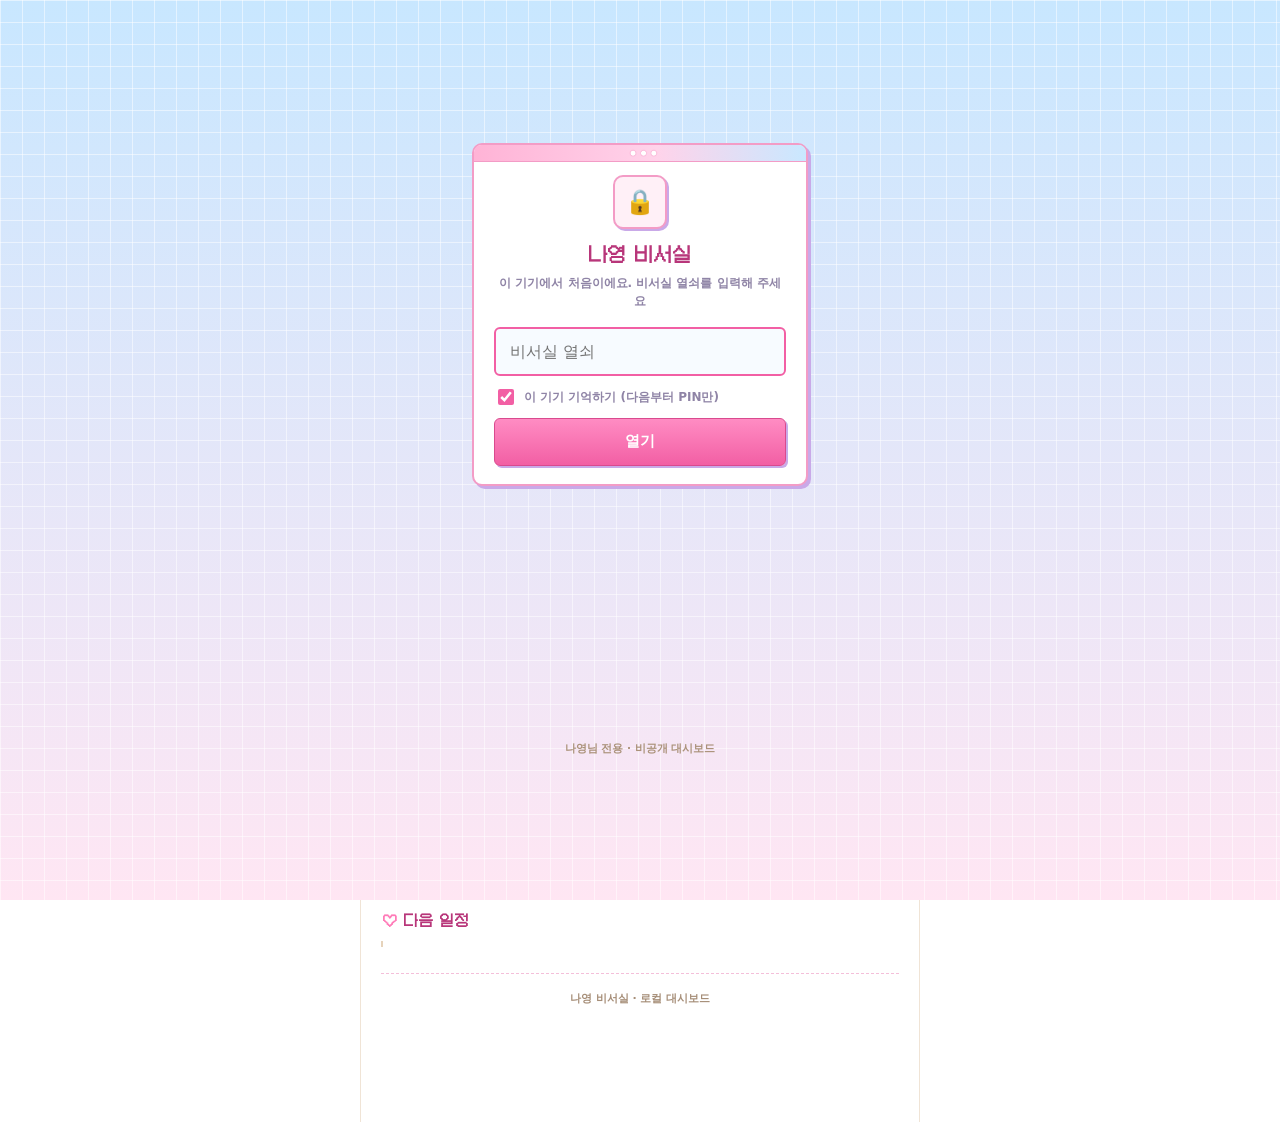
<file: office/index.html>
<!doctype html>
<html lang="ko">
<head>
<meta charset="utf-8" />
<meta name="viewport" content="width=device-width, initial-scale=1, viewport-fit=cover" />
<meta name="theme-color" content="#F7EFE4" />
<meta name="robots" content="noindex, nofollow, noarchive, nosnippet, noimageindex" />
<meta http-equiv="Content-Security-Policy" content="default-src 'none'; script-src 'self' 'sha256-VJ0L0+SbM+eCrXB0UBlh7bOJPUk+utnJWC0xo7uLvAA='; style-src 'self' 'unsafe-inline'; img-src 'self' data:; connect-src 'self' https://nayeong-office-relay.vercel.app; font-src 'self'; base-uri 'none'; form-action 'none'" />

<meta name="description" content="나영님 전용 비서실 대시보드 — 오피스 맵, 회의실, 작업실, 비서현황, 메모" />
<meta name="referrer" content="no-referrer" />
<title>나영 비서실</title>
<script>try{if(sessionStorage.getItem('ny-office:session')==='1')document.documentElement.classList.add('is-authed');}catch(e){}</script>
<link rel="stylesheet" href="styles.css?v=20261129a" />
<link rel="stylesheet" href="y2k.css?v=20261129a" />
<link rel="icon" href="data:image/svg+xml,%3Csvg xmlns='http://www.w3.org/2000/svg' viewBox='0 0 100 100'%3E%3Ctext y='.9em' font-size='90'%3E%F0%9F%91%91%3C/text%3E%3C/svg%3E" />
</head>
<body>

<!-- ═══ PIN 잠금 ═══ -->
<div class="lock" id="lockScreen" role="dialog" aria-modal="true" aria-labelledby="lockTitle">
  <div class="lock-card">
    <div class="lock-badge" aria-hidden="true">🔒</div>
    <h2 class="lock-title" id="lockTitle">나영 비서실</h2>
    <p class="lock-sub" id="lockSub">잠금을 준비하고 있어요…</p>
    <div id="lockPinArea" hidden>
    <div class="lock-dots" id="lockDots" aria-hidden="true">
      <span class="lock-dot"></span><span class="lock-dot"></span><span class="lock-dot"></span><span class="lock-dot"></span>
    </div>
    <div class="lock-keys" id="lockKeys" role="group" aria-label="숫자 키패드">
      <button class="lock-key" type="button" data-key="1">1</button>
      <button class="lock-key" type="button" data-key="2">2</button>
      <button class="lock-key" type="button" data-key="3">3</button>
      <button class="lock-key" type="button" data-key="4">4</button>
      <button class="lock-key" type="button" data-key="5">5</button>
      <button class="lock-key" type="button" data-key="6">6</button>
      <button class="lock-key" type="button" data-key="7">7</button>
      <button class="lock-key" type="button" data-key="8">8</button>
      <button class="lock-key" type="button" data-key="9">9</button>
      <span class="lock-key lock-key-blank" aria-hidden="true"></span>
      <button class="lock-key" type="button" data-key="0">0</button>
      <button class="lock-key lock-key-del" type="button" data-key="del" aria-label="한 자리 지우기">⌫</button>
    </div>
    </div>
    <form class="lock-pass" id="lockPassForm" hidden autocomplete="off">
      <label class="sr-only" for="lockPass">비서실 열쇠</label>
      <input class="lock-pass-input" id="lockPass" type="password" autocomplete="current-password" autocapitalize="off" spellcheck="false" placeholder="비서실 열쇠" />
      <label class="lock-remember"><input type="checkbox" id="lockRemember" checked /> 이 기기 기억하기 (다음부터 PIN만)</label>
      <button class="lock-pass-btn" id="lockPassBtn" type="submit">열기</button>
    </form>
    <button class="lock-forget" id="lockForget" type="button" hidden>이 기기에서 열쇠 지우기</button>
  </div>
  <p class="lock-foot">나영님 전용 · 비공개 대시보드</p>
</div>

<div class="app">

  <div class="top-fixed">
    <header class="topbar">
      <div class="brand">
        <div class="brand-face" aria-hidden="true">👑</div>
        <div class="brand-text">
          <h1>나영 비서실</h1>
          <p class="owner"><span class="dot dot-green"></span><span>나영님 전용</span></p>
        </div>
      </div>
      <button class="conn-badge" id="connBadge" type="button" aria-expanded="false" aria-controls="connSheet">
        <span class="dot dot-green"></span><span class="conn-label">노션·깃허브 연동</span>
      </button>
      <button class="theme-btn" id="themeBtn" type="button" aria-label="테마 바꾸기" title="Y2K ↔ 기본 테마">✿</button>
      <button class="lock-btn" id="lockBtn" type="button" aria-label="대시보드 잠금">🔒 <span>잠금</span></button>
    </header>

    <div class="conn-sheet" id="connSheet" hidden>
      <p class="conn-title">연결된 곳</p>
      <ul class="conn-list" id="connList"></ul>
    </div>

    <nav class="tabs" id="tabs" role="tablist" aria-label="비서실 탭">
      <button class="tab is-active" role="tab" id="tabbtn-map" data-tab="map" aria-selected="true" aria-controls="panel-map">
        <span class="tab-emoji" aria-hidden="true">🗺️</span><span class="tab-label">오피스 맵</span>
      </button>
      <button class="tab" role="tab" id="tabbtn-meeting" data-tab="meeting" aria-selected="false" aria-controls="panel-meeting" tabindex="-1">
        <span class="tab-emoji" aria-hidden="true">💬</span><span class="tab-label">회의실</span>
      </button>
      <button class="tab" role="tab" id="tabbtn-work" data-tab="work" aria-selected="false" aria-controls="panel-work" tabindex="-1">
        <span class="tab-emoji" aria-hidden="true">📋</span><span class="tab-label">작업실</span>
      </button>
      <button class="tab" role="tab" id="tabbtn-staff" data-tab="staff" aria-selected="false" aria-controls="panel-staff" tabindex="-1">
        <span class="tab-emoji" aria-hidden="true">📊</span><span class="tab-label">비서현황</span>
      </button>
      <button class="tab" role="tab" id="tabbtn-report" data-tab="report" aria-selected="false" aria-controls="panel-report" tabindex="-1">
        <span class="tab-emoji" aria-hidden="true">📑</span><span class="tab-label">보고</span>
      </button>
      <button class="tab" role="tab" id="tabbtn-memo" data-tab="memo" aria-selected="false" aria-controls="panel-memo" tabindex="-1">
        <span class="tab-emoji" aria-hidden="true">📝</span><span class="tab-label">메모</span>
      </button>
    </nav>
  </div>

  <main>

    <!-- ═══ 오피스 맵 ═══ -->
    <section class="panel is-active" id="panel-map" role="tabpanel" aria-labelledby="tabbtn-map">
      <div class="hero card">
        <span class="hero-label" id="heroLabel">🌸 나영 비서실 본부</span>
        <h2 id="heroTitle">대장님, 비서 3명이 대기 중이에요</h2>
        <p id="heroDesc">방을 눌러 들어가 보세요. 방마다 비서가 일하고 있어요.</p>
      </div>

      <div class="map-chips" id="mapChips"></div>

      <div class="map-wrap">
        <picture class="map-y2k">
          <source srcset="assets/office-map-y2k.webp" type="image/webp" />
          <img class="map-img" src="assets/office-map-y2k.jpg" alt="하늘 바탕화면 위 창 4개 — 포토부스(지휘실), 메신저(대회의실), 파인더(작업실), 음악(라운지)" width="1200" height="1200" />
        </picture>
        <picture class="map-classic">
          <source srcset="assets/office-map.webp" type="image/webp" />
          <img class="map-img" loading="lazy" src="assets/office-map.png" alt="따뜻한 나무색 아이소메트릭 오피스 — 지휘실, 대회의실, 작업실, 라운지" width="1024" height="1024" />
        </picture>
        <button class="room-pin" data-room="command" data-go="meeting" style="left:46%;top:35%" type="button">
          <span class="pin-dot" aria-hidden="true"></span>🎯 지휘실
        </button>
        <button class="room-pin" data-room="main" data-go="meeting" style="left:23%;top:50%" type="button">
          <span class="pin-dot" aria-hidden="true"></span>🏛️ 대회의실
        </button>
        <button class="room-pin" data-go="work" style="left:62%;top:56%" type="button">
          <span class="pin-dot" aria-hidden="true"></span>🖥️ 작업실
        </button>
        <button class="room-pin" data-room="lounge" data-go="meeting" style="left:70%;top:72%" type="button">
          <span class="pin-dot" aria-hidden="true"></span>☕ 라운지
        </button>
      </div>

      <div class="stat-row" id="mapStats"></div>

      <div class="section-head">
        <h3>오늘의 요약</h3>
        <button class="text-btn" type="button" data-go="work">전체 보기 →</button>
      </div>
      <div class="mini-list" id="mapTaskMini"></div>

      <div class="section-head">
        <h3>다음 일정</h3>
        <span class="section-note" id="updatedNote"></span>
      </div>
      <ul class="schedule-list" id="mapSchedule"></ul>
    </section>

    <!-- ═══ 회의실 ═══ -->
    <section class="panel" id="panel-meeting" role="tabpanel" aria-labelledby="tabbtn-meeting" hidden>
      <div class="room-chips" id="roomChips" role="group" aria-label="방 선택"></div>
      <div class="room-status-row"><p class="room-status" id="roomStatus">🎯 지휘실 · ON 3명</p><button class="chat-wide-btn" id="chatWideBtn" type="button" aria-label="대화 크게 보기">⤢ 크게</button></div>

      <div class="chat" id="chatList" aria-live="polite"></div>

      <div class="composer">
        <div class="composer-row">
          <span class="composer-label">발신</span>
          <div class="chip-scroll" id="senderChips" role="group" aria-label="발신자"></div>
        </div>
        <div class="composer-row">
          <span class="composer-label">멘션</span>
          <div class="chip-scroll" id="mentionChips" role="group" aria-label="멘션"></div>
        </div>
        <textarea id="chatInput" class="composer-input" rows="1" placeholder="귤이·클로드에게 보낼 말" aria-label="메시지 입력"></textarea>
        <div class="composer-actions">
          <button class="btn btn-ghost" type="button" id="sendBtn">말풍선에 남기기</button>
          <button class="btn btn-primary" type="button" id="copyCmdBtn">명령 복사</button>
          <button class="btn btn-soft" type="button" id="notionBtn">노션 기록</button>
        </div>
        <p class="composer-hint" id="chatHint">말풍선은 이 브라우저에만 저장 · 실제 지시는 복사해서 귤이에게 보내세요.</p>
      </div>
    </section>

    <!-- ═══ 작업실 ═══ -->
    <section class="panel" id="panel-work" role="tabpanel" aria-labelledby="tabbtn-work" hidden>
      <div class="card inbox-card">
        <div class="inbox-head">
          <h2>📥 할 일함 <small id="inboxMeta"></small></h2>
          <button class="ib-btn" id="inboxRefresh" type="button">새로고침</button>
        </div>
        <p class="inbox-desc">여기서 누른 승인·완료·한마디는 바로 노션 <strong>AI 회사</strong>에 기록되고, 클로드·지피티·귤이가 다음 확인 때 가져가요.</p>
        <div class="inbox-list" id="inboxList"></div>
        <details class="inbox-new">
          <summary>✍️ 새로 시키기</summary>
          <form id="inboxForm" autocomplete="off">
            <input name="title" maxlength="120" placeholder="무엇을 할지 한 줄로" />
            <div class="inbox-row">
              <select name="assignee" aria-label="담당"><option>클로드</option><option>지피티</option><option>귤이</option><option>감이</option></select>
              <select name="priority" aria-label="우선순위"><option>보통</option><option>높음</option><option>긴급</option><option>낮음</option></select>
            </div>
            <textarea name="body" rows="3" maxlength="1800" placeholder="자세한 내용·링크·완료 기준 (선택)"></textarea>
            <button class="lock-pass-btn" type="submit">요청 보내기</button>
          </form>
        </details>
      </div>

      <div class="work-head">
        <h2>작업실</h2>
        <p>지금 돌고 있는 일과 끝난 일을 모아 뒀어요.</p>
      </div>
      <p class="board-note" id="boardNote"></p>
      <div class="filter-row" id="workFilters" role="group" aria-label="작업 필터">
        <button class="filter is-active" data-filter="all" type="button">전체</button>
        <button class="filter" data-filter="active" type="button">진행 중</button>
        <button class="filter" data-filter="planned" type="button">예정</button>
        <button class="filter" data-filter="done" type="button">완료</button>
      </div>
      <div class="task-list" id="taskList"></div>
    </section>

    <!-- ═══ 비서현황 ═══ -->
    <section class="panel" id="panel-staff" role="tabpanel" aria-labelledby="tabbtn-staff" hidden>
      <div class="work-head">
        <h2>비서현황</h2>
        <p id="staffSub">지금 나영 님을 돕는 비서들이에요.</p>
      </div>
      <div class="staff-list" id="staffList"></div>
      <div class="card note-card">
        <h3>이렇게 일해요</h3>
        <ul class="note-list">
          <li><strong>귤이</strong>는 상주 — 감시·예약·응모·임시저장까지 직접 실행하고 결과를 보고해요.</li>
          <li><strong>클로드</strong>는 수동 호출 — 코드·API처럼 깊게 파야 할 일을 맡아요.</li>
          <li><strong>지피티</strong>는 수동 호출 — 주제·구성·초안을 넓게 뽑아요.</li>
          <li>결제와 발행, 다른 사람에게 가는 연락은 나영 님이 직접 결정해요.</li>
        </ul>
      </div>
    </section>

    <!-- ═══ 메모 ═══ -->
    <!-- ═══ 보고 ═══ -->
    <section class="panel" id="panel-report" role="tabpanel" aria-labelledby="tabbtn-report" hidden>
      <div class="work-head">
        <h2>보고함</h2>
        <p>회의가 끝나면 클로드가 결론을 정리해 여기에 올려요. 노션 AI 회사의 '보고' 행이에요.</p>
      </div>
      <div class="report-list" id="reportList"><p class="empty">보고를 불러오는 중…</p></div>
    </section>

    <section class="panel" id="panel-memo" role="tabpanel" aria-labelledby="tabbtn-memo" hidden>
      <div class="work-head">
        <h2>메모</h2>
        <p>지시사항을 적어두면 이 브라우저에 저장돼요. 노션에 붙여넣기 좋은 모양으로도 뽑을 수 있어요.</p>
      </div>

      <div class="memo-form card">
        <textarea id="memoInput" rows="3" placeholder="예) 11/28 오전엔 티켓베이 대신 카카오만 봐줘" aria-label="메모 입력"></textarea>
        <div class="memo-form-actions">
          <button class="btn btn-primary" type="button" id="memoSave">메모 저장</button>
          <button class="btn btn-ghost" type="button" id="memoCopyAll">전체 복사</button>
          <button class="btn btn-ghost" type="button" id="memoExport">파일로 내보내기</button>
        </div>
      </div>

      <div class="memo-list" id="memoList"></div>
      <p class="empty" id="memoEmpty" hidden>아직 적어둔 메모가 없어요.</p>
    </section>

  </main>

  <footer class="footer">
    <p>나영 비서실 · 로컬 대시보드</p>
    <p class="footer-sub" id="footerUpdated"></p>
  </footer>
  
</div>

<div class="toast" id="toast" role="status" aria-live="polite" hidden></div>

<script src="app.js?v=20261129a"></script>
</body>
</html>
</file>
<file: office/styles.css>
/* ═══════════════════════════════════════════
   나영 비서실 — warm cream / brown dashboard
   ═══════════════════════════════════════════ */

:root {
  --bg: #f5e9db;
  --bg-2: #fbf4ea;
  --card: #fffdf9;
  --card-2: #fdf7ee;
  --ink: #443022;
  --ink-2: #6b5341;
  --muted: #9b846f;
  --line: #ecdbc6;
  --line-soft: #f4e8d8;
  --brown: #8b5a2c;
  --brown-2: #a9703a;
  --brown-deep: #6a4423;
  --peach: #fde3d4;
  --peach-line: #f6c9b0;
  --green: #3f9e68;
  --shadow: 0 12px 26px rgba(126, 87, 48, 0.10);
  --shadow-sm: 0 6px 14px rgba(126, 87, 48, 0.08);
  --r-lg: 24px;
  --r-md: 18px;
  --r-sm: 14px;
  --header-h: 62px;
  --font: "Pretendard", -apple-system, BlinkMacSystemFont, "Apple SD Gothic Neo",
    "Malgun Gothic", "Noto Sans KR", system-ui, sans-serif;
}

* { box-sizing: border-box; }

html, body { margin: 0; padding: 0; }

body {
  font-family: var(--font);
  color: var(--ink);
  background:
    radial-gradient(1100px 520px at 8% -6%, #fdf1e0 0%, rgba(253, 241, 224, 0) 60%),
    radial-gradient(900px 460px at 100% 0%, #f9e6d3 0%, rgba(249, 230, 211, 0) 55%),
    linear-gradient(180deg, #f9eee1 0%, var(--bg) 42%, #f2e4d3 100%);
  background-attachment: fixed;
  -webkit-font-smoothing: antialiased;
  line-height: 1.55;
  min-height: 100vh;
}

.app {
  max-width: 560px;
  margin: 0 auto;
  padding: 0 14px 7rem;
  position: relative;
}

/* ── sticky header + tabs ── */
.top-fixed {
  position: sticky;
  top: 0;
  z-index: 40;
  background: linear-gradient(180deg, #faf1e6 0%, #f9efe3 84%, #f8ede0 100%);
  box-shadow: 0 8px 18px rgba(126, 87, 48, 0.07);
  padding-bottom: 6px;
  margin: 0 -14px;
  padding-left: 14px;
  padding-right: 14px;
}

.topbar {
  display: flex;
  align-items: center;
  gap: 10px;
  padding: 9px 0 8px;
}

.brand {
  display: flex;
  align-items: center;
  gap: 9px;
  min-width: 0;
}

.brand-face {
  width: 42px;
  height: 42px;
  flex: 0 0 42px;
  border-radius: 50%;
  display: grid;
  place-items: center;
  font-size: 22px;
  background: radial-gradient(circle at 32% 26%, #fff8ec, #f4dfc3 70%, #e9cfab);
  border: 1px solid #e7cfa9;
  box-shadow: inset 0 -2px 4px rgba(160, 110, 60, 0.10), var(--shadow-sm);
}

.brand-text { min-width: 0; }

.brand-text h1 {
  margin: 0;
  font-size: 19px;
  font-weight: 800;
  letter-spacing: -0.02em;
  color: #3d2a1c;
  line-height: 1.2;
  white-space: nowrap;
}

.owner {
  margin: 3px 0 0;
  font-size: 12px;
  color: var(--ink-2);
  display: flex;
  align-items: center;
  gap: 5px;
  font-weight: 600;
}

.dot {
  width: 8px;
  height: 8px;
  border-radius: 50%;
  display: inline-block;
  flex: 0 0 8px;
}
.dot-green {
  background: #34d17a;
  box-shadow: 0 0 0 3px rgba(52, 209, 122, 0.18);
}

.conn-badge {
  margin-left: auto;
  display: inline-flex;
  align-items: center;
  gap: 6px;
  font-family: inherit;
  font-size: 11.5px;
  font-weight: 700;
  color: #2f7a52;
  background: linear-gradient(180deg, #f2fbf3, #e7f6ec);
  border: 1px solid #c7e6d2;
  border-radius: 999px;
  padding: 7px 11px;
  cursor: pointer;
  white-space: nowrap;
  transition: transform 0.15s ease, box-shadow 0.15s ease;
}
.conn-badge:active { transform: scale(0.97); }
.conn-badge[aria-expanded="true"] { box-shadow: var(--shadow-sm); }

.conn-sheet {
  background: var(--card);
  border: 1px solid var(--line);
  border-radius: var(--r-md);
  padding: 12px 14px;
  margin: 2px 0 8px;
  box-shadow: var(--shadow);
  animation: pop 0.18s ease;
}
.conn-title {
  margin: 0 0 8px;
  font-size: 12px;
  font-weight: 800;
  color: var(--muted);
  letter-spacing: 0.02em;
}
.conn-list { list-style: none; margin: 0; padding: 0; display: grid; gap: 8px; }
.conn-list li { display: flex; align-items: center; gap: 9px; font-size: 13px; }
.conn-list .c-emoji { font-size: 16px; }
.conn-list .c-name { font-weight: 700; }
.conn-list .c-detail { color: var(--muted); font-size: 12px; }
.conn-list .c-state {
  margin-left: auto;
  font-size: 11px;
  font-weight: 700;
  color: var(--green);
  background: #edf8f1;
  border-radius: 999px;
  padding: 2px 8px;
}
.conn-list a { color: var(--brown); text-decoration: none; border-bottom: 1px dashed #dcc6ac; }

@keyframes pop {
  from { opacity: 0; transform: translateY(-4px); }
  to { opacity: 1; transform: translateY(0); }
}

/* ── tabs ── */
.tabs {
  display: grid;
  grid-template-columns: repeat(6, 1fr);
  gap: 4px;
  padding: 4px 0 8px;
}

.tab {
  font-family: inherit;
  display: flex;
  flex-direction: column;
  align-items: center;
  gap: 3px;
  padding: 8px 2px 7px;
  border-radius: 16px;
  border: 1px solid transparent;
  background: transparent;
  color: var(--ink-2);
  font-size: 11.5px;
  font-weight: 700;
  letter-spacing: -0.01em;
  cursor: pointer;
  transition: background 0.18s ease, color 0.18s ease, transform 0.15s ease;
  -webkit-tap-highlight-color: transparent;
}
.tab-emoji { font-size: 17px; line-height: 1; }
.tab-label { line-height: 1.1; letter-spacing: -0.02em; }
.tab:active { transform: scale(0.96); }
.tab.is-active {
  background: linear-gradient(170deg, #9a6431, #7c4e24);
  color: #fff8ee;
  box-shadow: 0 6px 14px rgba(124, 78, 36, 0.28), inset 0 1px 0 rgba(255, 255, 255, 0.18);
  border-color: rgba(255, 255, 255, 0.12);
}
.tab.is-active .tab-emoji { filter: drop-shadow(0 1px 1px rgba(0, 0, 0, 0.18)); }
.tab:focus-visible { outline: 2px solid #c58a4d; outline-offset: 2px; }

/* ── panels / cards ── */
main { padding-top: 6px; }
.panel { display: none; animation: fade 0.22s ease; }
.panel.is-active { display: block; }
@keyframes fade {
  from { opacity: 0; transform: translateY(4px); }
  to { opacity: 1; transform: none; }
}

.card {
  background: linear-gradient(180deg, #fffdf9, #fdf7ee);
  border: 1px solid var(--line);
  border-radius: var(--r-lg);
  box-shadow: var(--shadow);
}

/* ── hero ── */
.hero {
  padding: 18px 18px 16px;
  margin: 4px 0 12px;
  position: relative;
  overflow: hidden;
}
.hero::after {
  content: "";
  position: absolute;
  right: -40px;
  top: -50px;
  width: 150px;
  height: 150px;
  border-radius: 50%;
  background: radial-gradient(circle, rgba(247, 214, 178, 0.55), rgba(247, 214, 178, 0));
}
.hero-label {
  display: inline-block;
  font-size: 11.5px;
  font-weight: 800;
  color: #8a6a4a;
  background: #fbf1e3;
  border: 1px solid #eeddc6;
  border-radius: 999px;
  padding: 4px 10px;
  position: relative;
  z-index: 1;
}
.hero h2 {
  margin: 10px 0 6px;
  font-size: 21px;
  line-height: 1.34;
  font-weight: 800;
  letter-spacing: -0.03em;
  color: #3e2a1b;
  position: relative;
  z-index: 1;
}
.hero p {
  margin: 0;
  font-size: 12.5px;
  color: var(--ink-2);
  position: relative;
  z-index: 1;
}

/* ── chips ── */
.map-chips { display: grid; gap: 7px; margin: 0 0 12px; }
.chip-row {
  display: flex;
  flex-wrap: wrap;
  gap: 7px;
  margin: 0 0 12px;
}
.map-chips .chip-row { margin: 0; }
.chip {
  display: inline-flex;
  align-items: center;
  gap: 5px;
  font-size: 12px;
  font-weight: 700;
  color: var(--ink-2);
  background: #fffaf2;
  border: 1px solid var(--line);
  border-radius: 999px;
  padding: 6px 12px;
  box-shadow: 0 2px 6px rgba(126, 87, 48, 0.05);
}

/* ── office map ── */
.map-wrap {
  position: relative;
  border-radius: var(--r-lg);
  overflow: hidden;
  border: 1px solid #e4cfb4;
  box-shadow: 0 18px 34px rgba(110, 72, 38, 0.20);
  background: #e3c8a6;
  aspect-ratio: 1 / 1;
}
.map-wrap picture {
  display: block;
  width: 100%;
  height: 100%;
}
.map-img {
  display: block;
  width: 100%;
  height: 100%;
  object-fit: cover;
}

.room-pin {
  position: absolute;
  transform: translate(-50%, -50%);
  display: inline-flex;
  align-items: center;
  gap: 5px;
  font-family: inherit;
  font-size: 11.5px;
  font-weight: 800;
  color: #5c4029;
  background: rgba(255, 252, 246, 0.94);
  border: 1px solid rgba(255, 255, 255, 0.85);
  border-radius: 999px;
  padding: 6px 11px 6px 8px;
  box-shadow: 0 5px 14px rgba(80, 50, 24, 0.25);
  cursor: pointer;
  white-space: nowrap;
  transition: transform 0.16s ease, box-shadow 0.16s ease, background 0.16s ease;
  -webkit-tap-highlight-color: transparent;
}
.room-pin:hover { background: #fff; box-shadow: 0 8px 18px rgba(80, 50, 24, 0.3); }
.room-pin:active { transform: translate(-50%, -50%) scale(0.95); }
.pin-dot {
  width: 7px;
  height: 7px;
  border-radius: 50%;
  background: #34d17a;
  box-shadow: 0 0 0 3px rgba(52, 209, 122, 0.2);
  flex: 0 0 7px;
}

/* ── stats ── */
.stat-row {
  display: grid;
  grid-template-columns: repeat(3, 1fr);
  gap: 8px;
  margin: 12px 0 4px;
}
.stat {
  background: var(--card);
  border: 1px solid var(--line);
  border-radius: var(--r-md);
  padding: 11px 12px;
  box-shadow: var(--shadow-sm);
}
.stat-value {
  display: block;
  font-size: 19px;
  font-weight: 800;
  letter-spacing: -0.02em;
  color: #3f2a1a;
  line-height: 1.2;
}
.stat-value.green { color: #2f8a57; }
.stat-value.brown { color: var(--brown); }
.stat-label {
  display: block;
  margin-top: 3px;
  font-size: 11px;
  color: var(--muted);
  font-weight: 700;
}

/* ── section head ── */
.section-head {
  display: flex;
  align-items: center;
  gap: 8px;
  margin: 20px 2px 9px;
}
.section-head h3 {
  margin: 0;
  font-size: 14.5px;
  font-weight: 800;
  letter-spacing: -0.02em;
  color: #402c1d;
}
.section-note {
  margin-left: auto;
  font-size: 11px;
  color: var(--muted);
  font-weight: 600;
}
.text-btn {
  margin-left: auto;
  font-family: inherit;
  font-size: 11.5px;
  font-weight: 700;
  color: var(--brown);
  background: none;
  border: 0;
  padding: 2px;
  cursor: pointer;
}

/* ── mini task list ── */
.mini-list { display: grid; gap: 8px; }
.mini {
  display: flex;
  align-items: center;
  gap: 10px;
  background: var(--card);
  border: 1px solid var(--line);
  border-radius: var(--r-md);
  padding: 11px 13px;
  box-shadow: var(--shadow-sm);
  text-align: left;
  font-family: inherit;
  cursor: pointer;
  color: inherit;
  width: 100%;
}
.mini:active { transform: scale(0.995); }
.mini-emoji { font-size: 18px; flex: 0 0 auto; }
.mini-body { min-width: 0; flex: 1; }
.mini-title {
  display: block;
  font-size: 13px;
  font-weight: 700;
  white-space: nowrap;
  overflow: hidden;
  text-overflow: ellipsis;
}
.mini-meta { display: block; font-size: 11.5px; color: var(--muted); margin-top: 1px; }
.pill {
  flex: 0 0 auto;
  font-size: 10.5px;
  font-weight: 800;
  border-radius: 999px;
  padding: 3px 8px;
  white-space: nowrap;
}
.pill-done { color: #2f8a57; background: #e9f7ee; border: 1px solid #cbe9d6; }
.pill-active { color: #a8621d; background: #fdf0dc; border: 1px solid #f2d9b4; }
.pill-planned { color: #6f6255; background: #f1ece4; border: 1px solid #e3dbd0; }

/* ── schedule ── */
.schedule-list {
  list-style: none;
  margin: 0;
  padding: 4px 4px 2px 6px;
  border-left: 2px dashed #e6d3bb;
  display: grid;
  gap: 10px;
}
.schedule-list li {
  position: relative;
  font-size: 12.5px;
  color: var(--ink-2);
  padding-left: 4px;
}
.schedule-list li::before {
  content: "";
  position: absolute;
  left: -13px;
  top: 7px;
  width: 9px;
  height: 9px;
  border-radius: 50%;
  background: #f0dcc2;
  border: 2px solid #fbf4ea;
  box-shadow: 0 0 0 1px #e6d3bb;
}
.schedule-list li.is-today::before { background: #34d17a; box-shadow: 0 0 0 1px #b8e6c9; }
.schedule-when {
  font-weight: 800;
  color: #4a3324;
  margin-right: 6px;
}
.schedule-who { color: var(--muted); font-size: 11.5px; margin-left: 6px; }

/* ── 회의실 ── */
.room-chips {
  display: flex;
  gap: 7px;
  padding: 6px 0 4px;
  overflow-x: auto;
  scrollbar-width: none;
}
.room-chips::-webkit-scrollbar { display: none; }
.room-chip {
  font-family: inherit;
  flex: 0 0 auto;
  font-size: 12.5px;
  font-weight: 700;
  color: #6a5540;
  background: #fffaf3;
  border: 1px solid var(--line);
  border-radius: 999px;
  padding: 8px 14px;
  cursor: pointer;
  transition: all 0.16s ease;
}
.room-chip.is-active {
  background: #fff;
  border-color: #d8b78d;
  color: #4a3121;
  box-shadow: 0 4px 12px rgba(126, 87, 48, 0.14), inset 0 0 0 1.5px #f3e3cd;
}
.room-status {
  margin: 8px 2px 14px;
  font-size: 11.5px;
  color: var(--muted);
  font-weight: 700;
  padding-bottom: 10px;
  border-bottom: 1px dashed #e8d6bf;
}

.chat { display: grid; gap: 16px; padding-bottom: 8px; }
.msg { display: flex; gap: 8px; align-items: flex-start; }
.msg.is-me { flex-direction: row-reverse; }

.avatar {
  width: 38px;
  height: 38px;
  flex: 0 0 38px;
  border-radius: 50%;
  display: grid;
  place-items: center;
  font-size: 18px;
  border: 1px solid rgba(255, 255, 255, 0.9);
  box-shadow: 0 3px 8px rgba(120, 85, 50, 0.14);
}

.msg-body { min-width: 0; max-width: 82%; }
.msg.is-me .msg-body { max-width: 84%; }
.msg-head {
  display: flex;
  align-items: baseline;
  gap: 6px;
  margin: 0 4px 5px;
  font-size: 11.5px;
}
.msg.is-me .msg-head { flex-direction: row-reverse; }
.msg.is-me .msg-role { display: none; }
.msg-name { font-weight: 800; color: #463022; }
.msg-role { color: var(--muted); font-size: 10.5px; }
.msg-time { color: #b09a86; font-size: 10.5px; margin-left: auto; }
.msg.is-me .msg-time { margin-left: 0; margin-right: auto; }

.bubble {
  background: #fffdf8;
  border: 1px solid #ecdfcd;
  border-radius: 4px 16px 16px 16px;
  padding: 11px 14px;
  font-size: 13px;
  line-height: 1.62;
  color: #473325;
  box-shadow: 0 3px 10px rgba(126, 87, 48, 0.06);
  white-space: pre-wrap;
  word-break: break-word;
}
.msg.is-me .bubble {
  background: linear-gradient(180deg, #ffe6d8, #fddaca);
  border-color: #f6c7ae;
  border-radius: 16px 4px 16px 16px;
  color: #5d3620;
}
.mention { color: #b2622a; font-weight: 800; }

/* chat = 화면 높이에 맞춘 스크롤 영역 + 하단 고정 입력줄 */
body.chat-lock { overflow: hidden; }
body.chat-lock .app { height: 100dvh; overflow: hidden; padding-bottom: 0; }
body.chat-lock .footer { display: none; }
#panel-meeting.is-active {
  display: flex;
  flex-direction: column;
  height: calc(100dvh - 138px);
  min-height: 420px;
}
#panel-meeting .chat {
  flex: 1 1 auto;
  min-height: 0;
  overflow-y: auto;
  overscroll-behavior: contain;
  padding-right: 2px;
}

.composer {
  flex: 0 0 auto;
  margin: 6px -14px 0;
  padding: 10px 14px calc(10px + env(safe-area-inset-bottom));
  background: linear-gradient(180deg, rgba(250, 242, 232, 0.55), #f7ecdd 26%);
  border-top: 1px solid rgba(230, 211, 187, 0.9);
}
.composer-row { display: flex; align-items: center; gap: 6px; margin-bottom: 6px; }
.composer-label {
  font-size: 10.5px;
  font-weight: 800;
  color: var(--muted);
  flex: 0 0 auto;
  width: 22px;
}
.chip-scroll {
  display: flex;
  gap: 6px;
  overflow-x: auto;
  scrollbar-width: none;
  padding: 1px 0;
}
.chip-scroll::-webkit-scrollbar { display: none; }
.s-chip {
  font-family: inherit;
  flex: 0 0 auto;
  display: inline-flex;
  align-items: center;
  gap: 4px;
  font-size: 11.5px;
  font-weight: 700;
  color: #6a5540;
  background: #fffaf3;
  border: 1px solid var(--line);
  border-radius: 999px;
  padding: 6px 10px;
  cursor: pointer;
  transition: all 0.15s ease;
}
.s-chip.is-active {
  background: linear-gradient(170deg, #9a6431, #7c4e24);
  color: #fff8ee;
  border-color: #7c4e24;
  box-shadow: 0 4px 10px rgba(124, 78, 36, 0.24);
}
.composer-input {
  width: 100%;
  font-family: inherit;
  font-size: 13px;
  color: var(--ink);
  background: #fffdf9;
  border: 1px solid var(--line);
  border-radius: var(--r-sm);
  padding: 9px 12px;
  resize: none;
  outline: none;
  line-height: 1.5;
  max-height: 92px;
  overflow-y: auto;
}
.composer-input:focus { border-color: #d3ae82; box-shadow: 0 0 0 3px rgba(211, 174, 130, 0.18); }
.composer-actions { display: flex; gap: 6px; margin-top: 7px; }
.composer-hint {
  margin: 6px 2px 0;
  font-size: 10px;
  line-height: 1.4;
  color: var(--muted);
  white-space: nowrap;
  overflow: hidden;
  text-overflow: ellipsis;
}

/* ── buttons ── */
.btn {
  font-family: inherit;
  font-size: 12.5px;
  font-weight: 700;
  border-radius: 12px;
  padding: 10px 12px;
  cursor: pointer;
  border: 1px solid transparent;
  transition: transform 0.14s ease, box-shadow 0.14s ease, background 0.14s ease;
  flex: 1;
  white-space: nowrap;
}
.btn:active { transform: scale(0.98); }
.btn-primary {
  flex: 1.2;
  background: linear-gradient(170deg, #9a6431, #7a4c23);
  color: #fff8ee;
  box-shadow: 0 6px 14px rgba(124, 78, 36, 0.24);
}
.btn-ghost { background: #fffaf3; border-color: var(--line); color: #6a5540; }
.btn-soft { background: #fdf0e2; border-color: #eed9be; color: #8a5a2c; }
.btn:focus-visible { outline: 2px solid #c58a4d; outline-offset: 2px; }

/* ── 작업실 ── */
.work-head { padding: 8px 2px 12px; }
.work-head h2 {
  margin: 0 0 4px;
  font-size: 19px;
  font-weight: 800;
  letter-spacing: -0.03em;
}
.work-head p { margin: 0; font-size: 12.5px; color: var(--muted); }

.filter-row { display: flex; gap: 6px; margin-bottom: 12px; }
.filter {
  font-family: inherit;
  font-size: 12px;
  font-weight: 700;
  color: #7a6450;
  background: #fffaf3;
  border: 1px solid var(--line);
  border-radius: 999px;
  padding: 7px 14px;
  cursor: pointer;
}
.filter.is-active {
  background: #8b5a2c;
  border-color: #8b5a2c;
  color: #fff8ee;
  box-shadow: 0 4px 10px rgba(124, 78, 36, 0.2);
}

.task-list { display: grid; gap: 11px; }

.task {
  background: linear-gradient(180deg, #fffdf9, #fdf6ec);
  border: 1px solid var(--line);
  border-radius: var(--r-lg);
  padding: 15px 16px 14px;
  box-shadow: var(--shadow-sm);
  position: relative;
  overflow: hidden;
}
.task::before {
  content: "";
  position: absolute;
  left: 0;
  top: 0;
  bottom: 0;
  width: 3px;
  background: linear-gradient(180deg, #e7bd8e, #f3ddc1);
}
.task[data-status="done"]::before { background: linear-gradient(180deg, #86d3a4, #d6f0e0); }
.task[data-status="active"]::before { background: linear-gradient(180deg, #f0b071, #fbdcb7); }

.task-top { display: flex; align-items: flex-start; gap: 9px; }
.task-emoji {
  font-size: 20px;
  line-height: 1.1;
  flex: 0 0 auto;
  margin-top: 0;
}
.task-title-wrap { flex: 1; min-width: 0; }
.task-title {
  margin: 0;
  font-size: 14.5px;
  font-weight: 800;
  letter-spacing: -0.02em;
  color: #3f2b1c;
  line-height: 1.35;
}
.task-meta {
  margin: 3px 0 0;
  font-size: 11.5px;
  color: var(--muted);
  display: flex;
  flex-wrap: wrap;
  gap: 4px 7px;
  align-items: center;
}
.task-tag {
  font-size: 10.5px;
  font-weight: 800;
  color: #8a6a4a;
  background: #f8efe2;
  border-radius: 6px;
  padding: 1px 6px;
}
.task-summary {
  margin: 9px 0 0;
  font-size: 12.5px;
  line-height: 1.62;
  color: #57402e;
}

.metric-row {
  display: flex;
  flex-wrap: wrap;
  gap: 6px;
  margin-top: 10px;
}
.metric {
  background: #fdf4e7;
  border: 1px solid #f0e0ca;
  border-radius: 10px;
  padding: 6px 9px;
  min-width: 0;
}
.metric-label { display: block; font-size: 10px; color: var(--muted); font-weight: 700; }
.metric-value { display: block; font-size: 12.5px; font-weight: 800; color: #4a3324; }

.task-bullets {
  margin: 10px 0 0;
  padding: 0;
  list-style: none;
  display: grid;
  gap: 4px;
}
.task-bullets li {
  position: relative;
  padding-left: 12px;
  font-size: 12px;
  color: #6b5543;
  line-height: 1.55;
}
.task-bullets li::before {
  content: "";
  position: absolute;
  left: 3px;
  top: 8px;
  width: 4px;
  height: 4px;
  border-radius: 50%;
  background: #d9bd9c;
}
.task-next {
  margin: 11px 0 0;
  display: flex;
  gap: 6px;
  align-items: flex-start;
  font-size: 11.5px;
  font-weight: 700;
  color: #8a5a2c;
  background: #fdf3e6;
  border: 1px dashed #ecd6ba;
  border-radius: 10px;
  padding: 8px 10px;
  line-height: 1.5;
}

/* ── 비서현황 ── */
.staff-list { display: grid; gap: 12px; }
.staff {
  background: linear-gradient(180deg, #fffdf9, #fdf6ec);
  border: 1px solid var(--line);
  border-radius: var(--r-lg);
  padding: 15px 16px;
  box-shadow: var(--shadow-sm);
}
.staff-top { display: flex; align-items: center; gap: 10px; }
.staff-avatar {
  width: 46px;
  height: 46px;
  flex: 0 0 46px;
  border-radius: 16px;
  display: grid;
  place-items: center;
  font-size: 23px;
  background: #fff3e4;
  border: 1px solid #f0dcc2;
  box-shadow: inset 0 -2px 5px rgba(160, 110, 60, 0.08);
}
.staff-id { min-width: 0; flex: 1; }
.staff-name {
  margin: 0;
  font-size: 15.5px;
  font-weight: 800;
  letter-spacing: -0.02em;
  display: flex;
  align-items: center;
  gap: 6px;
}
.staff-name small { font-size: 11px; font-weight: 600; color: var(--muted); }
.staff-tag { margin: 2px 0 0; font-size: 11.5px; color: #906f4f; font-weight: 700; }
.staff-state {
  flex: 0 0 auto;
  font-size: 10.5px;
  font-weight: 800;
  border-radius: 999px;
  padding: 4px 9px;
  display: inline-flex;
  align-items: center;
  gap: 4px;
}
.staff-state.active { color: #2f8a57; background: #e9f7ee; border: 1px solid #cbe9d6; }
.staff-state.manual { color: #8a6a4a; background: #f6efe5; border: 1px solid #e8dbc9; }
.staff-state .dot { width: 6px; height: 6px; flex: 0 0 6px; }
.staff-state.manual .dot {
  background: #cbb198;
  box-shadow: 0 0 0 3px rgba(203, 177, 152, 0.22);
}

.staff-summary {
  margin: 11px 0 0;
  font-size: 12.5px;
  line-height: 1.65;
  color: #5a4230;
}
.staff-cols { display: grid; gap: 10px; margin-top: 11px; }
.staff-block-label {
  font-size: 10.5px;
  font-weight: 800;
  color: var(--muted);
  letter-spacing: 0.01em;
  margin-bottom: 5px;
  display: block;
}
.staff-duties {
  list-style: none;
  margin: 0;
  padding: 0;
  display: grid;
  gap: 3px;
}
.staff-duties li {
  position: relative;
  padding-left: 12px;
  font-size: 12px;
  color: #634b38;
  line-height: 1.55;
}
.staff-duties li::before {
  content: "";
  position: absolute;
  left: 3px;
  top: 8px;
  width: 4px;
  height: 4px;
  border-radius: 50%;
  background: #d9bd9c;
}
.staff-recent {
  list-style: none;
  margin: 0;
  padding: 0;
  display: grid;
  gap: 5px;
}
.staff-recent li {
  font-size: 12px;
  color: #634b38;
  display: flex;
  gap: 7px;
  align-items: baseline;
  line-height: 1.5;
}
.staff-recent .when {
  flex: 0 0 auto;
  font-size: 10.5px;
  font-weight: 700;
  color: #a08a75;
  background: #f7f0e6;
  border-radius: 6px;
  padding: 1px 5px;
}
.staff-int {
  margin-top: 10px;
  font-size: 11.5px;
  color: #7c6650;
  background: #faf3e8;
  border: 1px dashed #ecd9c0;
  border-radius: 10px;
  padding: 8px 10px;
  line-height: 1.55;
}
.staff-int b { color: #6a4a2c; }
.staff-link {
  display: inline-flex;
  align-items: center;
  gap: 4px;
  margin-top: 9px;
  font-size: 11.5px;
  font-weight: 700;
  color: var(--brown);
  text-decoration: none;
  border-bottom: 1px dashed #dcc6ac;
}

.note-card { margin-top: 14px; padding: 15px 17px; }
.note-card h3 { margin: 0 0 8px; font-size: 13.5px; font-weight: 800; }
.note-list { margin: 0; padding-left: 16px; display: grid; gap: 5px; }
.note-list li { font-size: 12px; color: #634b38; line-height: 1.55; }
.note-list strong { color: #4a3324; }

/* ── 메모 ── */
.memo-form { padding: 13px; }
.memo-form textarea {
  width: 100%;
  font-family: inherit;
  font-size: 13px;
  line-height: 1.6;
  color: var(--ink);
  background: #fffdf9;
  border: 1px solid var(--line);
  border-radius: 12px;
  padding: 10px 12px;
  resize: vertical;
  outline: none;
}
.memo-form textarea:focus { border-color: #d3ae82; box-shadow: 0 0 0 3px rgba(211, 174, 130, 0.18); }
.memo-form-actions { display: flex; gap: 6px; margin-top: 8px; flex-wrap: wrap; }
.memo-form-actions .btn { flex: 1 1 auto; padding: 9px 10px; font-size: 12px; }

.memo-list { display: grid; gap: 9px; margin-top: 14px; }
.memo {
  background: #fffdf8;
  border: 1px solid var(--line);
  border-left: 3px solid #ecc9a1;
  border-radius: 12px;
  padding: 11px 13px;
  box-shadow: 0 3px 10px rgba(126, 87, 48, 0.05);
}
.memo-text {
  margin: 0;
  font-size: 13px;
  line-height: 1.6;
  color: #4d3828;
  white-space: pre-wrap;
  word-break: break-word;
}
.memo-foot {
  display: flex;
  align-items: center;
  gap: 8px;
  margin-top: 8px;
  font-size: 10.5px;
  color: var(--muted);
}
.memo-actions { margin-left: auto; display: flex; gap: 6px; }
.memo-btn {
  font-family: inherit;
  font-size: 10.5px;
  font-weight: 700;
  color: #8a6a4a;
  background: #faf3e8;
  border: 1px solid #eddfcc;
  border-radius: 8px;
  padding: 3px 8px;
  cursor: pointer;
}
.memo-btn.danger { color: #a1584a; background: #fdf1ee; border-color: #f0d8d1; }
.empty {
  text-align: center;
  font-size: 12.5px;
  color: var(--muted);
  padding: 26px 0;
}

/* ── footer ── */
.footer {
  margin: 26px 0 0;
  padding: 16px 4px 0;
  border-top: 1px dashed #e6d3bb;
  text-align: center;
}
.footer p { margin: 0; font-size: 11px; color: #a68e78; font-weight: 700; }
.footer .footer-sub { margin-top: 3px; font-weight: 500; font-size: 10.5px; color: #b6a08b; }

/* ── toast ── */
.toast {
  position: fixed;
  left: 50%;
  bottom: 26px;
  transform: translate(-50%, 10px);
  z-index: 80;
  background: rgba(60, 41, 26, 0.94);
  color: #fff5e8;
  font-size: 12.5px;
  font-weight: 700;
  padding: 10px 16px;
  border-radius: 999px;
  box-shadow: 0 10px 24px rgba(60, 41, 26, 0.3);
  opacity: 0;
  transition: opacity 0.2s ease, transform 0.2s ease;
  max-width: 88vw;
  text-align: center;
}
.toast.is-on { opacity: 1; transform: translate(-50%, 0); }
body.chat-lock .toast { top: auto; bottom: calc(228px + env(safe-area-inset-bottom)); transform: translate(-50%, 10px); }
body.chat-lock .toast.is-on { transform: translate(-50%, 0); }

/* ── 헤더 잠금 버튼 ── */
.lock-btn {
  flex: 0 0 auto;
  display: inline-flex;
  align-items: center;
  gap: 4px;
  font-family: inherit;
  font-size: 11.5px;
  font-weight: 800;
  color: #8a5a2c;
  background: linear-gradient(180deg, #fffaf2, #fbf0e0);
  border: 1px solid #eeddc6;
  border-radius: 999px;
  padding: 7px 10px;
  cursor: pointer;
  white-space: nowrap;
  -webkit-tap-highlight-color: transparent;
  transition: transform 0.15s ease, box-shadow 0.15s ease;
}
.lock-btn:active { transform: scale(0.97); box-shadow: var(--shadow-sm); }
.lock-btn:focus-visible { outline: 2px solid #c58a4d; outline-offset: 2px; }

/* ── PIN 잠금 화면 ── */
html.is-authed #lockScreen { display: none; }
body.locked { overflow: hidden; }

.lock {
  position: fixed;
  inset: 0;
  z-index: 200;
  display: grid;
  place-items: center;
  gap: 16px;
  padding: 24px 20px calc(24px + env(safe-area-inset-bottom));
  background:
    radial-gradient(760px 420px at 20% -8%, #fdf1e0 0%, rgba(253, 241, 224, 0) 62%),
    radial-gradient(640px 380px at 100% 4%, #f9e3cd 0%, rgba(249, 227, 205, 0) 58%),
    linear-gradient(180deg, #f9eee1 0%, #f4e7d7 55%, #efdfcb 100%);
  overflow-y: auto;
}

.lock-card {
  width: min(336px, 100%);
  background: linear-gradient(180deg, #fffdf9, #fdf6ec);
  border: 1px solid var(--line);
  border-radius: 28px;
  box-shadow: 0 22px 46px rgba(110, 72, 38, 0.20), inset 0 1px 0 rgba(255, 255, 255, 0.9);
  padding: 24px 20px 18px;
  text-align: center;
}

.lock-badge {
  width: 54px;
  height: 54px;
  margin: 0 auto;
  border-radius: 50%;
  display: grid;
  place-items: center;
  font-size: 24px;
  background: radial-gradient(circle at 34% 28%, #fff8ec, #f5e2c9 72%, #ecd3b0);
  border: 1px solid #e7cfa9;
  box-shadow: inset 0 -2px 5px rgba(160, 110, 60, 0.10), 0 6px 14px rgba(126, 87, 48, 0.10);
}

.lock-title {
  margin: 12px 0 3px;
  font-size: 19px;
  font-weight: 800;
  letter-spacing: -0.03em;
  color: #3d2a1c;
}
.lock-sub {
  margin: 0 0 16px;
  font-size: 12px;
  font-weight: 600;
  color: var(--muted);
  min-height: 18px;
  transition: color 0.2s ease;
}
.lock.is-wrong .lock-sub { color: #b4533c; }

.lock-dots { display: flex; justify-content: center; gap: 13px; margin: 0 0 20px; }
.lock-dot {
  width: 13px;
  height: 13px;
  border-radius: 50%;
  background: #fffaf3;
  border: 1.5px solid #dcc6ab;
  transition: background 0.16s ease, border-color 0.16s ease, transform 0.16s ease;
}
.lock-dot.on {
  background: linear-gradient(170deg, #9a6431, #7c4e24);
  border-color: #7c4e24;
  transform: scale(1.1);
}
.lock.is-wrong .lock-dot.on { background: #cf6248; border-color: #cf6248; }
.lock.is-wrong .lock-card { animation: lockShake 0.34s ease; }
@keyframes lockShake {
  0%, 100% { transform: translateX(0); }
  20% { transform: translateX(-7px); }
  40% { transform: translateX(6px); }
  60% { transform: translateX(-4px); }
  80% { transform: translateX(3px); }
}

.lock-keys { display: grid; grid-template-columns: repeat(3, 1fr); gap: 8px; }
.lock-key {
  font-family: inherit;
  height: 52px;
  font-size: 19px;
  font-weight: 700;
  color: #4a3222;
  background: #fffaf3;
  border: 1px solid var(--line);
  border-radius: 16px;
  cursor: pointer;
  box-shadow: 0 3px 8px rgba(126, 87, 48, 0.06);
  -webkit-tap-highlight-color: transparent;
  transition: transform 0.12s ease, background 0.12s ease;
}
.lock-key:active { transform: scale(0.95); background: #fdf1e3; }
.lock-key:focus-visible { outline: 2px solid #c58a4d; outline-offset: 2px; }
.lock-key-blank { background: transparent; border-color: transparent; box-shadow: none; pointer-events: none; }
.lock-key-del { font-size: 17px; color: #8a6a4a; }

.lock-foot {
  margin: 0;
  font-size: 10.5px;
  font-weight: 700;
  color: #ab927a;
}

/* ── wider screens ── */
@media (min-width: 600px) {
  .app { padding: 0 20px 7rem; border-left: 1px solid rgba(230, 211, 187, 0.6); border-right: 1px solid rgba(230, 211, 187, 0.6); }
  .hero h2 { font-size: 23px; }
  .tab { font-size: 12.5px; padding: 10px 4px 9px; }
  .tab-emoji { font-size: 19px; }
}

@media (prefers-reduced-motion: reduce) {
  * { animation: none !important; transition: none !important; }
}

@media (max-width: 355px) {
  .conn-badge .conn-label { display: none; }
  .lock-btn span { display: none; }
  .brand-text h1 { font-size: 17px; }
}

/* ── 열쇠 입력 (암호화 금고) ── */
[hidden] { display: none !important; }
.sr-only { position: absolute; width: 1px; height: 1px; overflow: hidden; clip: rect(0 0 0 0); white-space: nowrap; }
.lock-pass { display: grid; gap: 10px; text-align: left; }
.lock-pass-input {
  font-family: inherit;
  font-size: 16px; /* iOS 확대 방지 */
  padding: 13px 14px;
  border-radius: 14px;
  border: 1px solid var(--line);
  background: #fffaf3;
  color: #3d2a1c;
  width: 100%;
  box-sizing: border-box;
}
.lock-pass-input:focus { outline: 2px solid #c58a4d; outline-offset: 1px; }
.lock-remember { display: flex; align-items: center; gap: 7px; font-size: 12px; font-weight: 600; color: var(--muted); }
.lock-remember input { width: 16px; height: 16px; accent-color: #9a6431; }
.lock-pass-btn {
  font-family: inherit;
  height: 48px;
  font-size: 15px;
  font-weight: 800;
  color: #fffaf3;
  background: linear-gradient(170deg, #9a6431, #7c4e24);
  border: 0;
  border-radius: 16px;
  cursor: pointer;
}
.lock-pass-btn:disabled { opacity: 0.6; cursor: wait; }
.lock-forget {
  margin-top: 12px;
  font-family: inherit;
  font-size: 11px;
  font-weight: 700;
  color: #ab927a;
  background: none;
  border: 0;
  text-decoration: underline;
  cursor: pointer;
}
.lock.is-wrong .lock-pass-input { border-color: #cf6248; }

/* ── 할 일함 ── */
.tab { position: relative; }
.tab-badge { position: absolute; top: 4px; right: 18%; min-width: 16px; height: 16px; padding: 0 4px; border-radius: 999px; background: #cf6248; color: #fff; font-size: 10px; font-weight: 800; line-height: 16px; }
.inbox-card { padding: 16px; margin: 14px 0 6px; }
.inbox-head { display: flex; align-items: center; justify-content: space-between; gap: 8px; }
.inbox-head h2 { margin: 0; font-size: 16px; }
.inbox-head small { font-size: 10.5px; color: var(--muted); font-weight: 600; margin-left: 4px; }
.inbox-desc { margin: 6px 0 12px; font-size: 11.5px; color: var(--muted); }
.inbox-empty { font-size: 12.5px; color: var(--muted); margin: 8px 0; }
.inbox-list { display: grid; gap: 10px; }
.ib-item { background: #fffaf3; border: 1px solid var(--line); border-radius: 16px; padding: 12px; }
.ib-top { display: flex; flex-wrap: wrap; align-items: center; gap: 6px; font-size: 10.5px; font-weight: 700; }
.ib-status { padding: 2px 8px; border-radius: 999px; background: #efe3d2; color: #6f4a28; }
.ib-need { background: #fde2dc; color: #a43f2a; }
.ib-ok { background: #e6efd9; color: #4d6b2a; }
.ib-run { background: #ece1f6; color: #5b3b80; }
.ib-pri { color: #a4572b; }
.ib-kind { color: var(--muted); }
.ib-title { margin: 6px 0 2px; font-size: 13.5px; font-weight: 800; color: #3d2a1c; }
.ib-result, .ib-due { margin: 2px 0; font-size: 11.5px; color: #7a5f47; }
.ib-acts { display: flex; flex-wrap: wrap; gap: 6px; margin-top: 8px; }
.ib-btn { font-family: inherit; font-size: 11.5px; font-weight: 700; color: #6f4a28; background: #fff; border: 1px solid var(--line); border-radius: 999px; padding: 6px 10px; cursor: pointer; text-decoration: none; }
.ib-btn.ib-ok { background: linear-gradient(170deg, #9a6431, #7c4e24); color: #fffaf3; border-color: transparent; }
.inbox-new { margin-top: 12px; }
.inbox-new summary { cursor: pointer; font-size: 12.5px; font-weight: 800; color: #6f4a28; }
.inbox-new form { display: grid; gap: 8px; margin-top: 10px; }
.inbox-new input, .inbox-new select, .inbox-new textarea { font-family: inherit; font-size: 16px; padding: 10px 12px; border-radius: 12px; border: 1px solid var(--line); background: #fffaf3; color: #3d2a1c; width: 100%; box-sizing: border-box; }
.inbox-row { display: grid; grid-template-columns: 1fr 1fr; gap: 8px; }

/* ── 회의실 개선 (11/27): 칩·상태줄 잘림 방지, 실시간 방 입력창 단순화 ── */
#panel-meeting .room-chips,
#panel-meeting .room-status,
#panel-meeting .composer { flex-shrink: 0; }
#panel-meeting .room-chips { padding: 8px 2px 6px; margin: 0 -2px; }
.room-chip { max-width: 72vw; overflow: hidden; text-overflow: ellipsis; white-space: nowrap; display: inline-flex; align-items: center; gap: 4px; }
.room-chip.is-live { border-color: #cfe3c8; }
.live-dot { display: inline-block; width: 7px; height: 7px; border-radius: 50%; background: #34d17a; box-shadow: 0 0 0 2px #d9f3e2; margin-left: 4px; }
.room-status { margin: 4px 2px 10px; padding-bottom: 8px; white-space: nowrap; overflow: hidden; text-overflow: ellipsis; }
.room-status a { color: #8a5a2e; font-weight: 800; text-decoration: none; }
.rs-live { display: inline-flex; align-items: center; gap: 4px; color: #2f8a55; font-weight: 800; }
.rs-live .live-dot { margin: 0 2px 0 0; }
#panel-meeting.is-live .composer-row:first-child,
#panel-meeting.is-live #copyCmdBtn,
#panel-meeting.is-live #notionBtn { display: none; }
#panel-meeting.is-live #sendBtn {
  background: linear-gradient(170deg, #9a6431, #7a4c23); color: #fff8ee; border-color: #7a4c23;
  box-shadow: 0 6px 14px rgba(124, 78, 36, 0.24);
}
.composer-hint { white-space: normal; }
.bubble-link { color: #8a5a2e; font-weight: 800; text-decoration: underline; }
.st-tag { display: inline-block; font-size: 10.5px; font-weight: 800; line-height: 1; padding: 4px 7px; border-radius: 999px; margin: 0 2px; vertical-align: 1px; background: #f2e6d6; color: #6a5540; }
.st-ask { background: #fde3d6; color: #a2482a; }
.st-ack { background: #e3eefb; color: #2f5f9a; }
.st-run { background: #efe4fb; color: #6a3fa0; }
.st-done { background: #dcf3e4; color: #23784a; }
.st-block { background: #fbdada; color: #a12d2d; }
.st-q { background: #fff1c9; color: #8a6510; }
#tabbtn-meeting { position: relative; }

#panel-meeting { position: relative; }
.new-msg-pill {
  position: absolute; left: 50%; transform: translateX(-50%); bottom: 190px; z-index: 5;
  font-family: inherit; font-size: 12px; font-weight: 800; color: #fff8ee;
  background: linear-gradient(170deg, #9a6431, #7a4c23); border: 0; border-radius: 999px;
  padding: 8px 14px; box-shadow: 0 6px 14px rgba(124, 78, 36, 0.3); cursor: pointer;
}
#panel-meeting:not(.is-live) .new-msg-pill { bottom: 230px; }

/* ── 현황판 실시간 (11/27) ── */
.pill-check { color: #a12d2d; background: #fbe4e4; border: 1px solid #f2c4c4; }
.task-link { display: inline-block; margin-top: 8px; font-size: 11.5px; font-weight: 800; color: #8a5a2e; text-decoration: none; }
.board-note { margin: 4px 2px 10px; font-size: 11px; color: var(--muted); font-weight: 700; }
.mini-list { grid-template-columns: minmax(0, 1fr); }
.mini { min-width: 0; }
.mini .pill { flex: 0 0 auto; }

/* ── 보고함 (11/28) ── */
.report-list { display: grid; gap: 10px; margin-top: 10px; }
.report { padding: 0; overflow: hidden; }
.report-head { display: grid; gap: 4px; width: 100%; text-align: left; background: none; border: 0; padding: 14px 16px; font-family: inherit; color: inherit; cursor: pointer; }
.report-title { font-size: 14px; font-weight: 800; color: #3f2a1d; }
.report-meta { font-size: 11px; color: var(--muted); font-weight: 700; }
.report-sum { font-size: 12.5px; color: #5d4634; line-height: 1.55; }
.report.is-open .report-sum { display: none; }
.report-body { padding: 0 16px 14px; border-top: 1px dashed #e8d6bf; font-size: 12.5px; line-height: 1.6; color: #473325; }
.report-body h4 { margin: 12px 0 4px; font-size: 13px; color: #3f2a1d; }
.report-body p { margin: 4px 0; }
.rp-li { padding-left: 4px; }
.rp-q { background: #f6ecdf; border-radius: 10px; padding: 8px 10px; }
.rp-table { overflow-x: auto; margin: 6px 0; }
.rp-table table { border-collapse: collapse; font-size: 11.5px; min-width: 100%; }
.rp-table th, .rp-table td { border-bottom: 1px solid #eadbc7; padding: 6px 6px; text-align: left; vertical-align: top; }
.rp-table th { color: var(--muted); font-weight: 800; }
@media (max-width: 420px) { .tab-label { font-size: 11px; letter-spacing: -0.3px; } }
.rp-table th:first-child, .rp-table td:first-child { white-space: nowrap; font-weight: 800; }
.rp-table td:last-child { min-width: 72px; }

/* ── 회의실 읽기 개선 (11/29): 대화 칸 넓게, 긴 말 줄 바꿈·접기 ── */
.room-status-row { display: flex; align-items: center; gap: 8px; flex-shrink: 0; }
.room-status-row .room-status { flex: 1; min-width: 0; margin: 4px 2px 8px; }
.chat-wide-btn { flex: 0 0 auto; font: inherit; font-size: 11.5px; font-weight: 800; color: #8a5a2e; background: #fffaf3; border: 1px solid var(--line); border-radius: 999px; padding: 5px 10px; cursor: pointer; margin-bottom: 4px; }
#panel-meeting .room-status-row { flex-shrink: 0; }
/* 크게 보기: 머리줄·연동 칸·방 칩을 숨기고 탭만 남김 */
body.chat-wide.chat-lock .topbar, body.chat-wide.chat-lock .conn-sheet { display: none !important; }
body.chat-wide.chat-lock #roomChips { display: none; }
body.chat-wide.chat-lock .tabs { padding-top: 6px; }
/* 회의실에선 연동 칸이 열려 있지 않게 */
body.chat-lock .conn-sheet { display: none !important; }
/* 입력창: 평소엔 멘션 줄 숨기고, 입력 중일 때만 */
#panel-meeting.is-live .composer-row { display: none; }
body.chat-typing #panel-meeting.is-live .composer-row:not(:first-child) { display: flex; }
#panel-meeting.is-live .composer { padding-top: 8px; }
#panel-meeting.is-live .composer-actions { margin-top: 6px; }
#panel-meeting.is-live #sendBtn { padding: 9px 12px; }
#panel-meeting.is-live .composer-hint { display: none; }
body.chat-typing #panel-meeting.is-live .composer-hint { display: block; }
/* 말풍선: 더 넓게, 줄 간격 정돈 */
.msg-body { max-width: 88%; }
.msg.is-me .msg-body { max-width: 88%; }
.bubble { font-size: 13.5px; line-height: 1.65; padding: 12px 14px; }
.bubble.is-long { max-height: 15.5em; overflow: hidden; position: relative; padding-bottom: 34px; }
.bubble.is-long.is-open { max-height: none; }
.bubble.is-long:not(.is-open)::after { content: ""; position: absolute; left: 0; right: 0; bottom: 30px; height: 48px; background: linear-gradient(rgba(255,253,248,0), #fffdf8); pointer-events: none; }
.msg.is-me .bubble.is-long:not(.is-open)::after { background: linear-gradient(rgba(253,218,202,0), #fddaca); }
.bubble-more { position: absolute; left: 12px; bottom: 6px; font: inherit; font-size: 11.5px; font-weight: 800; color: #8a5a2e; background: none; border: 0; padding: 4px 2px; cursor: pointer; }
.bubble .st-tag { margin-left: 0; }
@media (max-width: 430px) {
  .avatar { width: 32px; height: 32px; flex-basis: 32px; font-size: 15px; }
  .msg { gap: 6px; }
  .msg-body { max-width: calc(100% - 40px); }
  .msg.is-me .msg-body { max-width: calc(100% - 40px); }
}
</file>
<file: office/y2k.css>
/* ═══════════════════════════════════════════
   나영 비서실 — Y2K · 미니홈피 키치 테마 (1차, 11/28 클로드)
   styles.css 위에 덮어쓰는 층. html.theme-classic 이면 꺼져요.
   ═══════════════════════════════════════════ */

@font-face {
  font-family: "Galmuri11";
  font-weight: 400;
  font-display: swap;
  src: url("assets/fonts/Galmuri11.woff2") format("woff2"); /* OFL-1.1, assets/fonts/Galmuri-OFL.txt */
}

html:not(.theme-classic) {
  --bg: #dff1ff;
  --bg-2: #f3faff;
  --card: #ffffff;
  --card-2: #fff6fb;
  --ink: #3a2f4a;
  --ink-2: #5d4f73;
  --muted: #8f84a6;
  --line: #f4bfd9;
  --line-soft: #fde3f0;
  --brown: #e9559b;          /* 강조색: 핫핑크 */
  --brown-2: #ff7bb8;
  --brown-deep: #c23d80;
  --peach: #ffe3f1;
  --peach-line: #ffbcdc;
  --green: #36b37e;
  --sky: #9fd4ff;
  --sky-deep: #5aa9ee;
  --lilac: #cdb6ff;
  --win-bar: linear-gradient(90deg, #ffb3d6 0%, #ffd3ea 55%, #c9e8ff 100%);
  --shadow: 3px 3px 0 #c9a9e8;
  --shadow-sm: 2px 2px 0 #e3cdf5;
  --r-lg: 10px;
  --r-md: 8px;
  --r-sm: 6px;
  --pixel: "Galmuri11", var(--font);
}

/* ── 배경: 하늘 + 격자 + 반짝이 ── */
html:not(.theme-classic) body {
  background:
    radial-gradient(circle at 12% 18%, #fff 0 2px, transparent 3px),
    radial-gradient(circle at 78% 9%, #fff 0 1.5px, transparent 2.5px),
    radial-gradient(circle at 64% 62%, #fff 0 2px, transparent 3px),
    radial-gradient(circle at 30% 80%, #fff 0 1.5px, transparent 2.5px),
    linear-gradient(rgba(255,255,255,.45) 1px, transparent 1px) 0 0 / 22px 22px,
    linear-gradient(90deg, rgba(255,255,255,.45) 1px, transparent 1px) 0 0 / 22px 22px,
    linear-gradient(180deg, #c8e7ff 0%, #e4f2ff 45%, #ffe6f3 100%);
  background-attachment: fixed;
}

/* ── 상단: 피처폰 화면 느낌 ── */
html:not(.theme-classic) .top-fixed {
  background: linear-gradient(180deg, #ffe0ef 0%, #fff0f7 100%);
  border-bottom: 2px solid #f7a8cd;
  box-shadow: 0 3px 0 #f9d0e5;
}
html:not(.theme-classic) .brand-face {
  border-radius: 10px;
  background: #fff;
  border: 2px solid #f39cc6;
  box-shadow: 2px 2px 0 #c9a9e8;
}
html:not(.theme-classic) .brand-text h1,
html:not(.theme-classic) .brand-text .title,
html:not(.theme-classic) .lock-title,
html:not(.theme-classic) .work-head h2,
html:not(.theme-classic) .section-head h3 {
  font-family: var(--pixel);
  letter-spacing: 0;
  color: #b8367a;
}
html:not(.theme-classic) .section-head h3::before { content: "♡ "; color: #ff7bb8; }

/* ── 탭: 미니홈피 메뉴 버튼 ── */
html:not(.theme-classic) .tabs { gap: 4px; }
html:not(.theme-classic) .tab {
  border-radius: 6px;
  background: #fff;
  border: 1.5px solid #f4bfd9;
  color: #7a5f92;
  font-family: var(--pixel);
  font-weight: 400;
}
html:not(.theme-classic) .tab[aria-selected="true"] {
  background: linear-gradient(180deg, #ff8cc3, #f25fa4);
  border-color: #d94a8e;
  color: #fff;
  box-shadow: 2px 2px 0 #c9a9e8;
}
html:not(.theme-classic) .tab-badge { background: #5aa9ee; border-radius: 4px; }

/* ── 카드 = 창(window): 분홍→하늘 타이틀바 + 점 3개 ── */
html:not(.theme-classic) .card,
html:not(.theme-classic) .task,
html:not(.theme-classic) .staff,
html:not(.theme-classic) .lock-card {
  background: #fff;
  border: 2px solid #f39cc6;
  border-radius: 10px;
  box-shadow: 3px 3px 0 #c9a9e8;
  position: relative;
}
html:not(.theme-classic) .card { padding-top: 22px; }
html:not(.theme-classic) .task,
html:not(.theme-classic) .staff { padding-top: 26px; }
html:not(.theme-classic) .card::before,
html:not(.theme-classic) .staff::before,
html:not(.theme-classic) .lock-card::before {
  content: "● ● ●";
  position: absolute;
  left: 0; right: 0; top: 0;
  height: 16px;
  padding-left: 8px;
  font-size: 7px;
  line-height: 16px;
  letter-spacing: 1px;
  color: #fff;
  background: var(--win-bar);
  border-bottom: 1.5px solid #f39cc6;
  border-radius: 7px 7px 0 0;
  text-shadow: 0 0 1px #e9559b;
}
/* task 는 왼쪽 색띠(::before)를 원래 쓰니 타이틀바는 ::after */
html:not(.theme-classic) .task::after {
  content: "● ● ●";
  position: absolute;
  left: 0; right: 0; top: 0;
  height: 16px;
  padding-left: 12px;
  font-size: 7px;
  line-height: 16px;
  color: #fff;
  background: var(--win-bar);
  border-bottom: 1.5px solid #f39cc6;
}
html:not(.theme-classic) .hero::after {
  content: "★";
  background: none;
  width: auto; height: auto;
  right: 14px; top: 20px;
  font-size: 28px;
  color: #ffd84d;
  text-shadow: 2px 2px 0 #f39cc6;
}
html:not(.theme-classic) .hero-label {
  font-family: var(--pixel);
  background: #fff0f7;
  border: 1.5px dashed #f39cc6;
  border-radius: 6px;
  color: #c23d80;
}

/* ── 칩·필·핀: 스티커 ── */
html:not(.theme-classic) .chip,
html:not(.theme-classic) .room-chip,
html:not(.theme-classic) .s-chip {
  background: #fff;
  border: 1.5px solid #9fd4ff;
  border-radius: 6px;
  color: #3e6f9e;
  box-shadow: 1px 1px 0 #cfe6ff;
}
html:not(.theme-classic) .room-pin {
  font-family: var(--pixel);
  font-weight: 400;
  color: #b8367a;
  background: #fff;
  border: 1.5px solid #f39cc6;
  border-radius: 6px;
  box-shadow: 2px 2px 0 #c9a9e8;
}
html:not(.theme-classic) .pill { border-radius: 4px; }
html:not(.theme-classic) .pill-active { color: #c23d80; background: #ffe3f1; border-color: #ffbcdc; }
html:not(.theme-classic) .pill-planned { color: #3e6f9e; background: #e6f3ff; border-color: #bfe0ff; }

/* ── 회의실: 말풍선 채팅 ── */
html:not(.theme-classic) .bubble {
  background: #fff;
  border: 1.5px solid #bfe0ff;
  border-radius: 12px 12px 12px 2px;
  color: #3a2f4a;
  box-shadow: 2px 2px 0 #dcecff;
}
html:not(.theme-classic) .msg.is-me .bubble {
  background: #ffe9f4;
  border-color: #ffbcdc;
  border-radius: 12px 12px 2px 12px;
  box-shadow: 2px 2px 0 #f9d0e5;
}
html:not(.theme-classic) .msg-name { color: #b8367a; font-family: var(--pixel); font-weight: 400; }

/* ── 버튼 ── */
html:not(.theme-classic) .btn,
html:not(.theme-classic) .ib-btn,
html:not(.theme-classic) .memo-btn,
html:not(.theme-classic) .lock-key,
html:not(.theme-classic) .lock-pass-btn,
html:not(.theme-classic) .lock-btn,
html:not(.theme-classic) .conn-badge {
  border-radius: 6px;
}
html:not(.theme-classic) .btn-primary,
html:not(.theme-classic) .lock-pass-btn {
  background: linear-gradient(180deg, #ff8cc3, #f25fa4);
  color: #fff;
  border: 1.5px solid #d94a8e;
  box-shadow: 2px 2px 0 #c9a9e8;
}
html:not(.theme-classic) .btn-ghost { background: #fff; border-color: #bfe0ff; color: #3e6f9e; }
html:not(.theme-classic) .btn-soft { background: #fff0f7; border-color: #ffbcdc; color: #c23d80; }
html:not(.theme-classic) .btn:focus-visible { outline: 2px dashed #5aa9ee; }

/* ── 잠금 화면 ── */
html:not(.theme-classic) .lock {
  background:
    linear-gradient(rgba(255,255,255,.5) 1px, transparent 1px) 0 0 / 22px 22px,
    linear-gradient(90deg, rgba(255,255,255,.5) 1px, transparent 1px) 0 0 / 22px 22px,
    linear-gradient(180deg, #c8e7ff 0%, #ffe6f3 100%);
}
html:not(.theme-classic) .lock-card { padding-top: 30px; }
html:not(.theme-classic) .lock-key {
  background: #fff;
  border: 1.5px solid #f4bfd9;
  font-family: var(--pixel);
  color: #7a5f92;
  box-shadow: 2px 2px 0 #e3cdf5;
}
html:not(.theme-classic) .lock-dot.is-on,
html:not(.theme-classic) .lock-dot.on { background: #f25fa4; }

/* ── 보고·메모 ── */
html:not(.theme-classic) .report-title,
html:not(.theme-classic) .report-body h4 { color: #b8367a; }
html:not(.theme-classic) .report-body { border-top-color: #f4bfd9; color: #3a2f4a; }
html:not(.theme-classic) .rp-q { background: #f3f9ff; border: 1px dashed #9fd4ff; }

/* ── 테마 전환 버튼 ── */
.theme-btn {
  font: inherit;
  font-size: 12px;
  font-weight: 700;
  padding: 6px 9px;
  border-radius: 6px;
  border: 1.5px solid #f4bfd9;
  background: #fff;
  color: #c23d80;
  cursor: pointer;
  flex: 0 0 auto;
}
html.theme-classic .theme-btn { border-color: var(--line); color: var(--ink-2); border-radius: 999px; }

@media (prefers-reduced-motion: no-preference) {
  html:not(.theme-classic) .hero::after { animation: y2k-twinkle 2.4s steps(2) infinite; }
}
@keyframes y2k-twinkle { 50% { opacity: .35; } }

/* ── 남은 갈색 정리 ── */
html:not(.theme-classic) .lock-badge {
  background: #fff0f7;
  border: 2px solid #f39cc6;
  border-radius: 10px;
  box-shadow: 2px 2px 0 #c9a9e8;
}
html:not(.theme-classic) .lock-pass-input {
  background: #f7fbff;
  border: 2px solid #9fd4ff;
  border-radius: 6px;
  box-shadow: none;
}
html:not(.theme-classic) .lock-pass-input:focus { border-color: #f25fa4; outline: none; }
html:not(.theme-classic) input[type="checkbox"] { accent-color: #f25fa4; }
html:not(.theme-classic) .lock-btn { background: #fff; border: 1.5px solid #f4bfd9; color: #7a5f92; }
html:not(.theme-classic) .conn-badge { background: #fff; border: 1.5px solid #9fd4ff; color: #3e6f9e; }
html:not(.theme-classic) .hero h2,
html:not(.theme-classic) .hero-title { color: #3a2f4a; }
html:not(.theme-classic) .map-wrap { border: 2px solid #f39cc6; border-radius: 10px; box-shadow: 3px 3px 0 #c9a9e8; overflow: hidden; }
html:not(.theme-classic) .footer { color: #8f84a6; border-top-color: #f4bfd9; }
html:not(.theme-classic) .text-btn { color: #c23d80; }

/* ── 좁은 휴대폰 머리줄: ✿ 버튼이 생기며 제목이 잘리던 것 정리 (11/28) ── */
.brand-text h1 { line-height: 1.2; }
.brand-text { min-width: 0; }
.brand-text p, .brand-text .sub { white-space: nowrap; }
@media (max-width: 430px) {
  .conn-badge .conn-label { display: none; }
  .conn-badge { padding-left: 10px; padding-right: 10px; }
  .theme-btn, .lock-btn { padding-left: 9px; padding-right: 9px; }
  .lock-btn span { display: none; }
}

/* ── 오피스 맵: Y2K 데스크톱 콜라주 그림 (감이 11/28) — 클래식 테마는 원래 그림 ── */
html:not(.theme-classic) .map-classic,
html.theme-classic .map-y2k { display: none; }
html:not(.theme-classic) .map-wrap { background: #9fd4ff; }
/* 이름표는 각 창 제목줄 위에 */
html:not(.theme-classic) .room-pin[data-room="command"] { left: 52.5% !important; top: 12.4% !important; }
html:not(.theme-classic) .room-pin[data-room="main"]    { left: 18.5% !important; top: 9.1% !important; }
html:not(.theme-classic) .room-pin[data-go="work"]      { left: 21.7% !important; top: 55.7% !important; }
html:not(.theme-classic) .room-pin[data-room="lounge"]  { left: 85% !important; top: 33.9% !important; }

html:not(.theme-classic) .chat-wide-btn { background: #fff; border: 1.5px solid #f39cc6; color: #b8367a; border-radius: 8px; }
html:not(.theme-classic) .msg.is-me .bubble.is-long:not(.is-open)::after { background: linear-gradient(rgba(255,214,234,0), #ffd6ea); }
</file>
